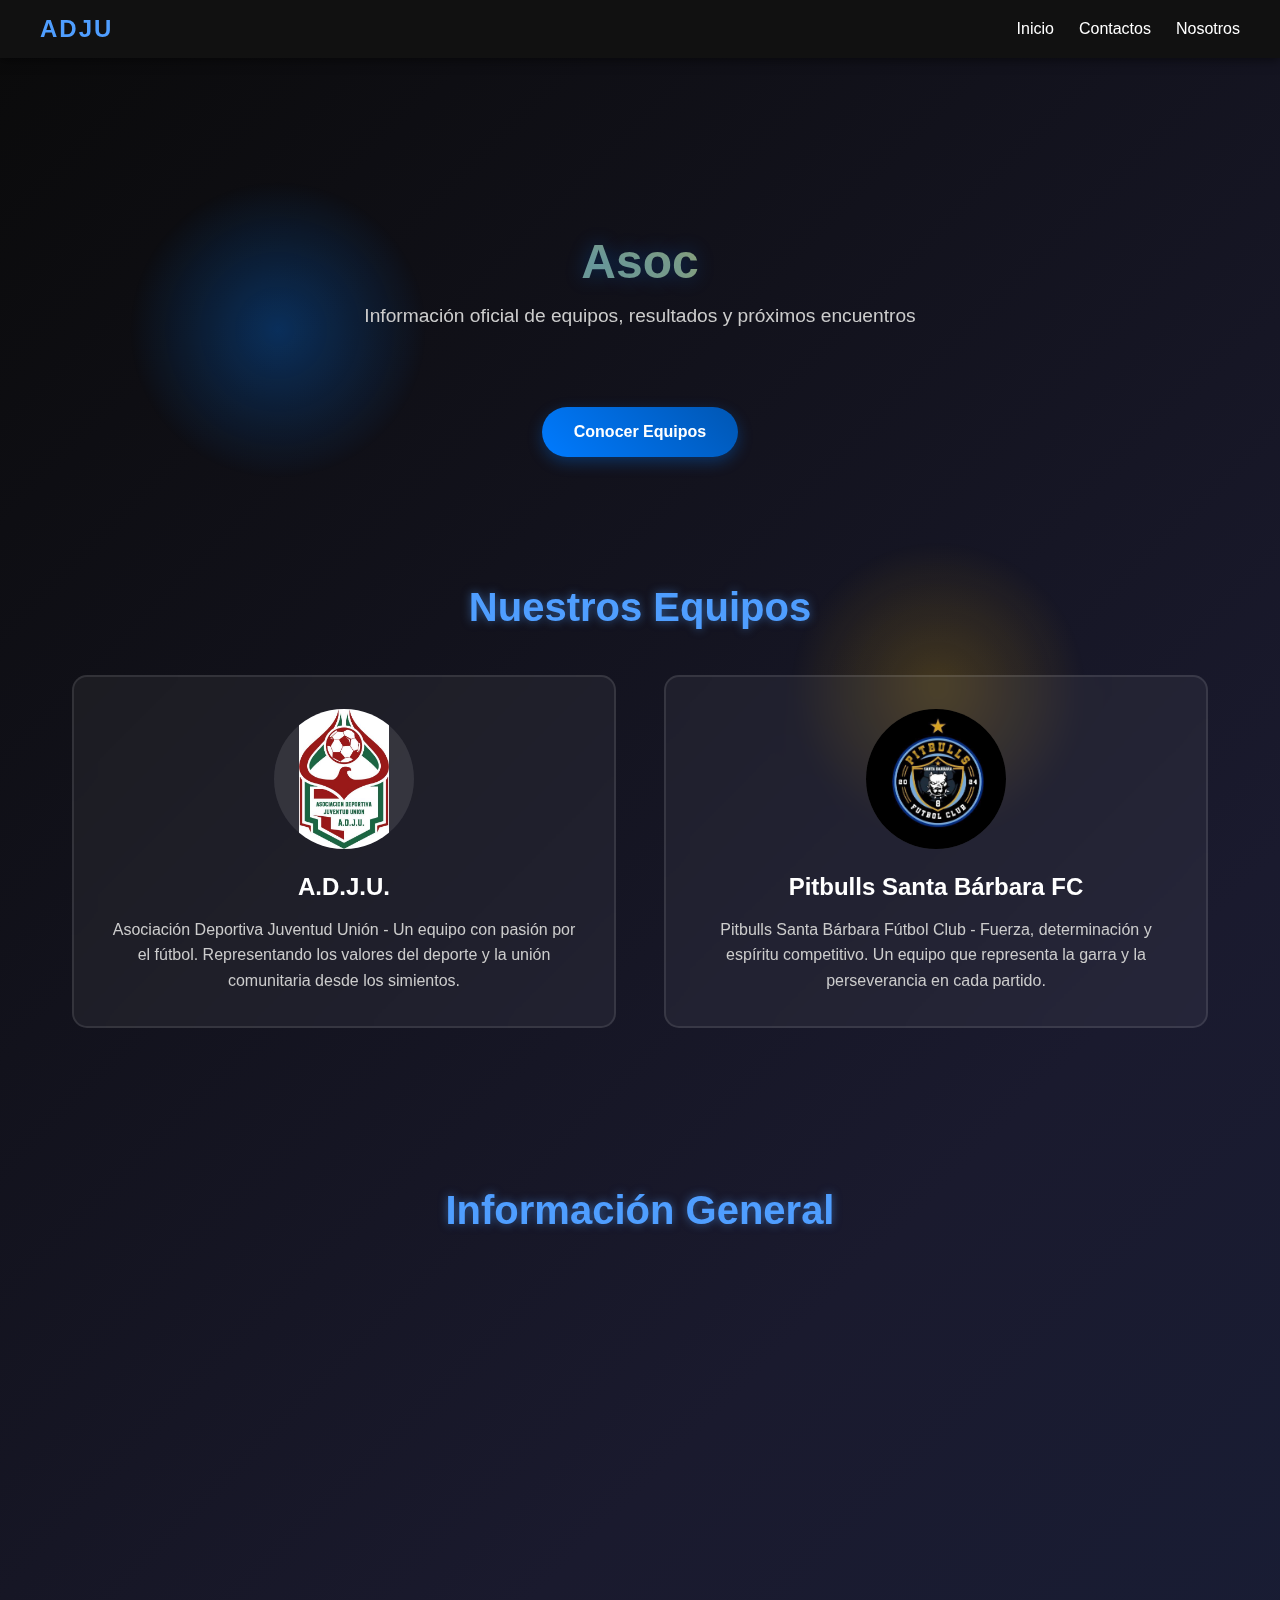
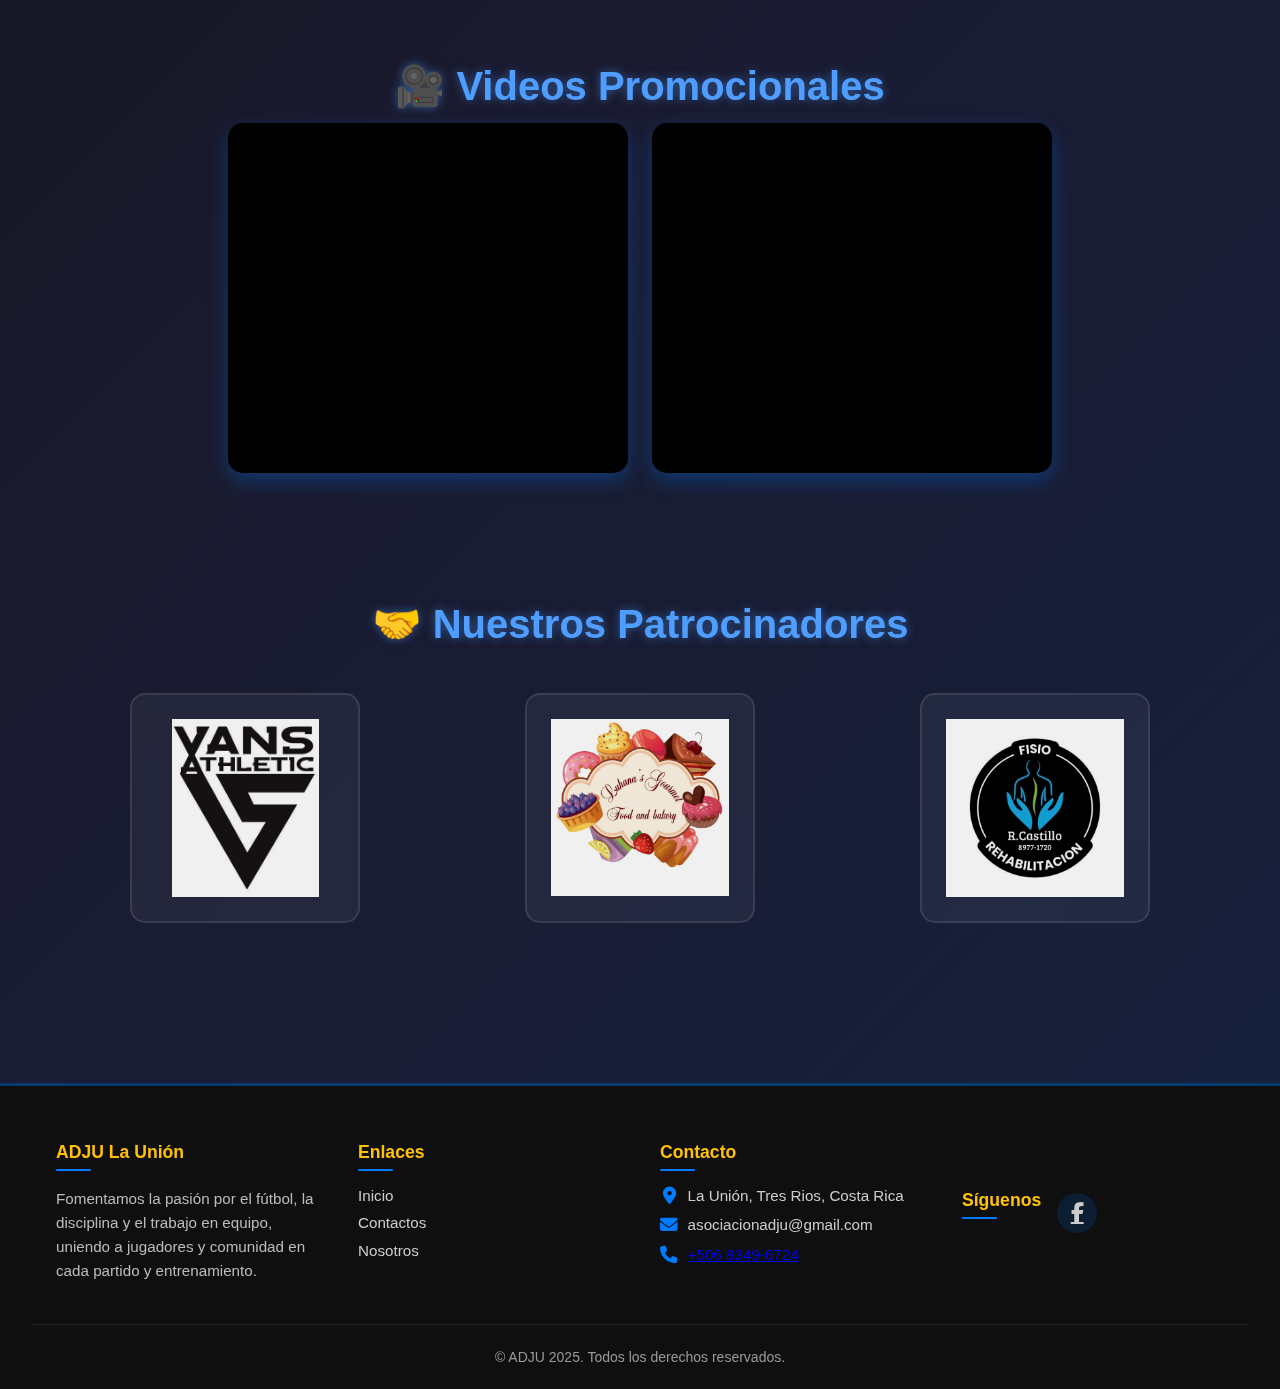
<file: index.html>
<!DOCTYPE html>
<html lang="es">
  <head>
    <meta charset="UTF-8" />
    <meta name="viewport" content="width=device-width, initial-scale=1.0" />
    <title>ADJU La Unión</title>
    <link rel="stylesheet" href="css/Style.css" />
    <link
      rel="stylesheet"
      href="https://cdnjs.cloudflare.com/ajax/libs/font-awesome/6.5.0/css/all.min.css"
    />
  </head>
  <body>
    <!-- Efectos de fondo -->
    <div class="background-effects">
      <div class="light-effect"></div>
      <div class="light-effect"></div>
    </div>

    <!-- Header -->
    <header>
      <nav class="navbar">
        <div class="logo">ADJU</div>

        <!-- Botón hamburguesa (para móvil) -->
        <div class="menu-toggle" id="menu-toggle">
          <span></span>
          <span></span>
          <span></span>
        </div>

        <ul class="nav-links" id="nav-links">
          <li><a href="index.html">Inicio</a></li>
          <!-- Página principal -->
          <li><a href="Contacto.html">Contactos</a></li>
          <li><a href="Nosotros.html">Nosotros</a></li>
        </ul>
      </nav>
    </header>

    <!-- Main Content -->
    <main>
      <!-- Hero Section -->
      <section class="hero-section" id="inicio">
        <h1 class="hero-title">Asociación Deportiva Juventud Unión</h1>
        <p class="hero-subtitle">
          Información oficial de equipos, resultados y próximos encuentros
        </p>
        <a href="#equipos" class="cta-button">Conocer Equipos</a>
      </section>

      <!-- Teams Section -->
      <section class="teams-section" id="equipos">
        <h2 class="section-title">Nuestros Equipos</h2>
        <div class="teams-grid">
          <div class="team-card">
            <div class="team-logo">
              <img src="imagenes/Union.jpg" alt="ADJU" />
            </div>
            <h3 class="team-name">A.D.J.U.</h3>
            <p class="team-description">
              Asociación Deportiva Juventud Unión - Un equipo con pasión por el
              fútbol. Representando los valores del deporte y la unión
              comunitaria desde los simientos.
            </p>
          </div>
          <div class="team-card">
            <div class="team-logo">
              <img src="imagenes/Logo Pitbull.jpg" alt="Pitbulls" />
            </div>
            <h3 class="team-name">Pitbulls Santa Bárbara FC</h3>
            <p class="team-description">
              Pitbulls Santa Bárbara Fútbol Club - Fuerza, determinación y
              espíritu competitivo. Un equipo que representa la garra y la
              perseverancia en cada partido.
            </p>
          </div>
        </div>
      </section>

      <!-- Info Section -->
      <section class="info-section" id="noticias">
        <h2 class="section-title">Información General</h2>
        <div class="info-grid">
          <!-- <div class="info-card">
                    <h3>📅 Próximos Partidos</h3>
                    <p>Mantente al día con el calendario de encuentros. Próximo partido: A.D.J.U. vs Pitbulls Santa Bárbara FC - Domingo 15 de Septiembre, 16:00 hrs.</p>
                </div> -->
          <div class="info-card">
            <section class="torneos">
              <h3>🏆 Torneos de la Temporada</h3>
              <p>
                La
                <strong>Asociación Deportiva Juventud Unión</strong> participará
                en los siguientes torneos:
              </p>

              <ul class="torneos-lista">
                <li>
                  <span class="torneo-nombre">Torneos Internacionales</span>
                </li>
                <li>
                  <span class="torneo-nombre">Liacse</span> - Liga de Segunda
                  División
                </li>
                <li><span class="torneo-nombre">Torneo Interfiliales</span></li>
                <li><span class="torneo-nombre">Linafa</span></li>
              </ul>
            </section>
          </div>
          <div class="info-card">
            <h3>📰 Últimas Noticias</h3>
            <p>
              La <strong>Asociación Deportiva Juventud Unión</strong> ha
              realizado una alianza estratégica con <strong>Pitbulls</strong>,
              marcando un paso importante para fortalecer el desarrollo
              deportivo y las oportunidades dentro del cantón.
            </p>
          </div>
          <div class="info-card">
            <h3>📍 Sedes y Horarios</h3>
            <p>
              Las sedes de los partidos y entrenamientos serán en La Chizeta
              Rojas y San Juan Montufar de Tres Ríos. Los horarios de
              entrenamientos están por definirse.
            </p>
          </div>
        </div>
      </section>

      <!-- Videos Promocionales -->
      <section class="video-section" id="video">
        <h2 class="section-title">🎥 Videos Promocionales</h2>
        <div class="video-grid">
          <div class="video-container">
            <video autoplay loop muted playsinline>
              <source src="imagenes/Video1.mp4" type="video/mp4" />
              Tu navegador no soporta el video.
            </video>
          </div>
          <div class="video-container">
            <video autoplay loop muted playsinline>
              <source src="imagenes/Video2.mp4" type="video/mp4" />
              Tu navegador no soporta el video.
            </video>
          </div>
        </div>
      </section>

      <!-- Sponsors Section -->
      <section class="sponsors-section" id="patrocinadores">
        <h2 class="section-title">🤝 Nuestros Patrocinadores</h2>
        <div class="sponsors-grid">
          <div class="sponsor-card">
            <img src="imagenes/logo.jpg" alt="Patrocinador 1" />
          </div>
          <div class="sponsor-card">
            <img src="imagenes/Luhana_Gourmet.jpg" alt="Patrocinador 2" />
          </div>
          <div class="sponsor-card">
            <img src="imagenes/Fisio.jpg" alt="Patrocinador 2" />
          </div>
        </div>
      </section>
    </main>

    <!-- Footer -->
    <footer class="footer">
      <div class="footer-content">
        <!-- Logo / Nombre -->
        <div class="footer-brand">
          <h3>ADJU La Unión</h3>
          <p>
            Fomentamos la pasión por el fútbol, la disciplina y el trabajo en
            equipo, uniendo a jugadores y comunidad en cada partido y
            entrenamiento.
          </p>
        </div>

        <!-- Links -->
        <div class="footer-links">
          <h4>Enlaces</h4>
          <ul>
            <li><a href="index.html">Inicio</a></li>
            <!-- Página principal -->
            <li><a href="Contacto.html">Contactos</a></li>
            <li><a href="Nosotros.html">Nosotros</a></li>
          </ul>
        </div>

        <!-- Contacto -->
        <div class="footer-contact">
          <h4>Contacto</h4>
          <p>
            <i class="fas fa-map-marker-alt"></i> La Unión, Tres Rios, Costa
            Rica
          </p>
          <p><i class="fas fa-envelope"></i> asociacionadju@gmail.com</p>
          <p>
            <i class="fas fa-phone"></i>
            <a href="https://wa.me/50683496724" target="_blank"
              >+506 8349-6724</a
            >
          </p>
        </div>

        <!-- Redes Sociales -->
        <div class="footer-social">
          <h4>Síguenos</h4>
          <a
            href="https://www.facebook.com/share/19ARJkrUCg/?mibextid=wwXIfr"
            target="_blank"
            ><i class="fab fa-facebook-f"></i
          ></a>
        </div>
      </div>

      <div class="footer-bottom">
        <p>&copy; ADJU 2025. Todos los derechos reservados.</p>
      </div>
    </footer>

    <script>
      // Efectos interactivos
      document.addEventListener("DOMContentLoaded", function () {
        // Smooth scrolling para los enlaces de navegación

        // Efecto parallax suave en el scroll
        window.addEventListener("scroll", function () {
          const scrolled = window.pageYOffset;
          const parallax = document.querySelector(".background-effects");
          const speed = scrolled * 0.5;
          parallax.style.transform = `translateY(${speed}px)`;
        });

        // Animación de entrada para las tarjetas
        const observerOptions = {
          threshold: 0.1,
          rootMargin: "0px 0px -50px 0px",
        };

        const observer = new IntersectionObserver(function (entries) {
          entries.forEach((entry) => {
            if (entry.isIntersecting) {
              entry.target.style.opacity = "1";
              entry.target.style.transform = "translateY(0)";
            }
          });
        }, observerOptions);

        // Aplicar animación a las tarjetas
        const cards = document.querySelectorAll(".team-card, .info-card");
        cards.forEach((card) => {
          card.style.opacity = "0";
          card.style.transform = "translateY(30px)";
          card.style.transition = "opacity 0.6s ease, transform 0.6s ease";
          observer.observe(card);
        });

        // Efecto de typing en el título
        const heroTitle = document.querySelector(".hero-title");
        const originalText = heroTitle.textContent;
        heroTitle.textContent = "";

        let i = 0;
        const typeWriter = function () {
          if (i < originalText.length) {
            heroTitle.textContent += originalText.charAt(i);
            i++;
            setTimeout(typeWriter, 100);
          }
        };

        setTimeout(typeWriter, 500);
      });

      // Función para futuras expansiones
      function loadModule(moduleName) {
        console.log(`Cargando módulo: ${moduleName}`);
        // Aquí se pueden agregar módulos futuros
        // Por ejemplo: calendario interactivo, sistema de comentarios, etc.
      }

      // Sistema básico de notificaciones (preparado para futuras funcionalidades)
      function showNotification(message, type = "info") {
        const notification = document.createElement("div");
        notification.className = `notification ${type}`;
        notification.textContent = message;
        notification.style.cssText = `
                position: fixed;
                top: 100px;
                right: 20px;
                background: rgba(0, 123, 255, 0.9);
                color: white;
                padding: 1rem 2rem;
                border-radius: 5px;
                z-index: 1001;
                animation: slideIn 0.3s ease;
            `;

        document.body.appendChild(notification);

        setTimeout(() => {
          notification.remove();
        }, 3000);
      }

      // Ejemplo de uso del sistema de notificaciones
      setTimeout(() => {
        showNotification("¡Bienvenido a ADJU La Unión!");
      }, 2000);

      // Toggle del menú en móvil
      const menuToggle = document.getElementById("menu-toggle");
      const navLinks = document.getElementById("nav-links");

      menuToggle.addEventListener("click", () => {
        navLinks.classList.toggle("active");
      });

      const slides = document.querySelectorAll(".carousel-slide");
      const dotsContainer = document.getElementById("carousel-dots");

      let currentIndex = 0;

      // Crear los puntos
      slides.forEach((_, i) => {
        const dot = document.createElement("div");
        dot.classList.add("carousel-dot");
        if (i === 0) dot.classList.add("active");
        dot.addEventListener("click", () => {
          currentIndex = i;
          updateCarousel();
        });
        dotsContainer.appendChild(dot);
      });

      const dots = document.querySelectorAll(".carousel-dot");

      function updateCarousel() {
        slides.forEach((slide, i) => {
          slide.classList.toggle("active", i === currentIndex);
          dots[i].classList.toggle("active", i === currentIndex);
        });
      }

      // Cambio automático
      setInterval(() => {
        currentIndex = (currentIndex + 1) % slides.length;
        updateCarousel();
      }, 4000);
    </script>
  </body>
</html>
</file>
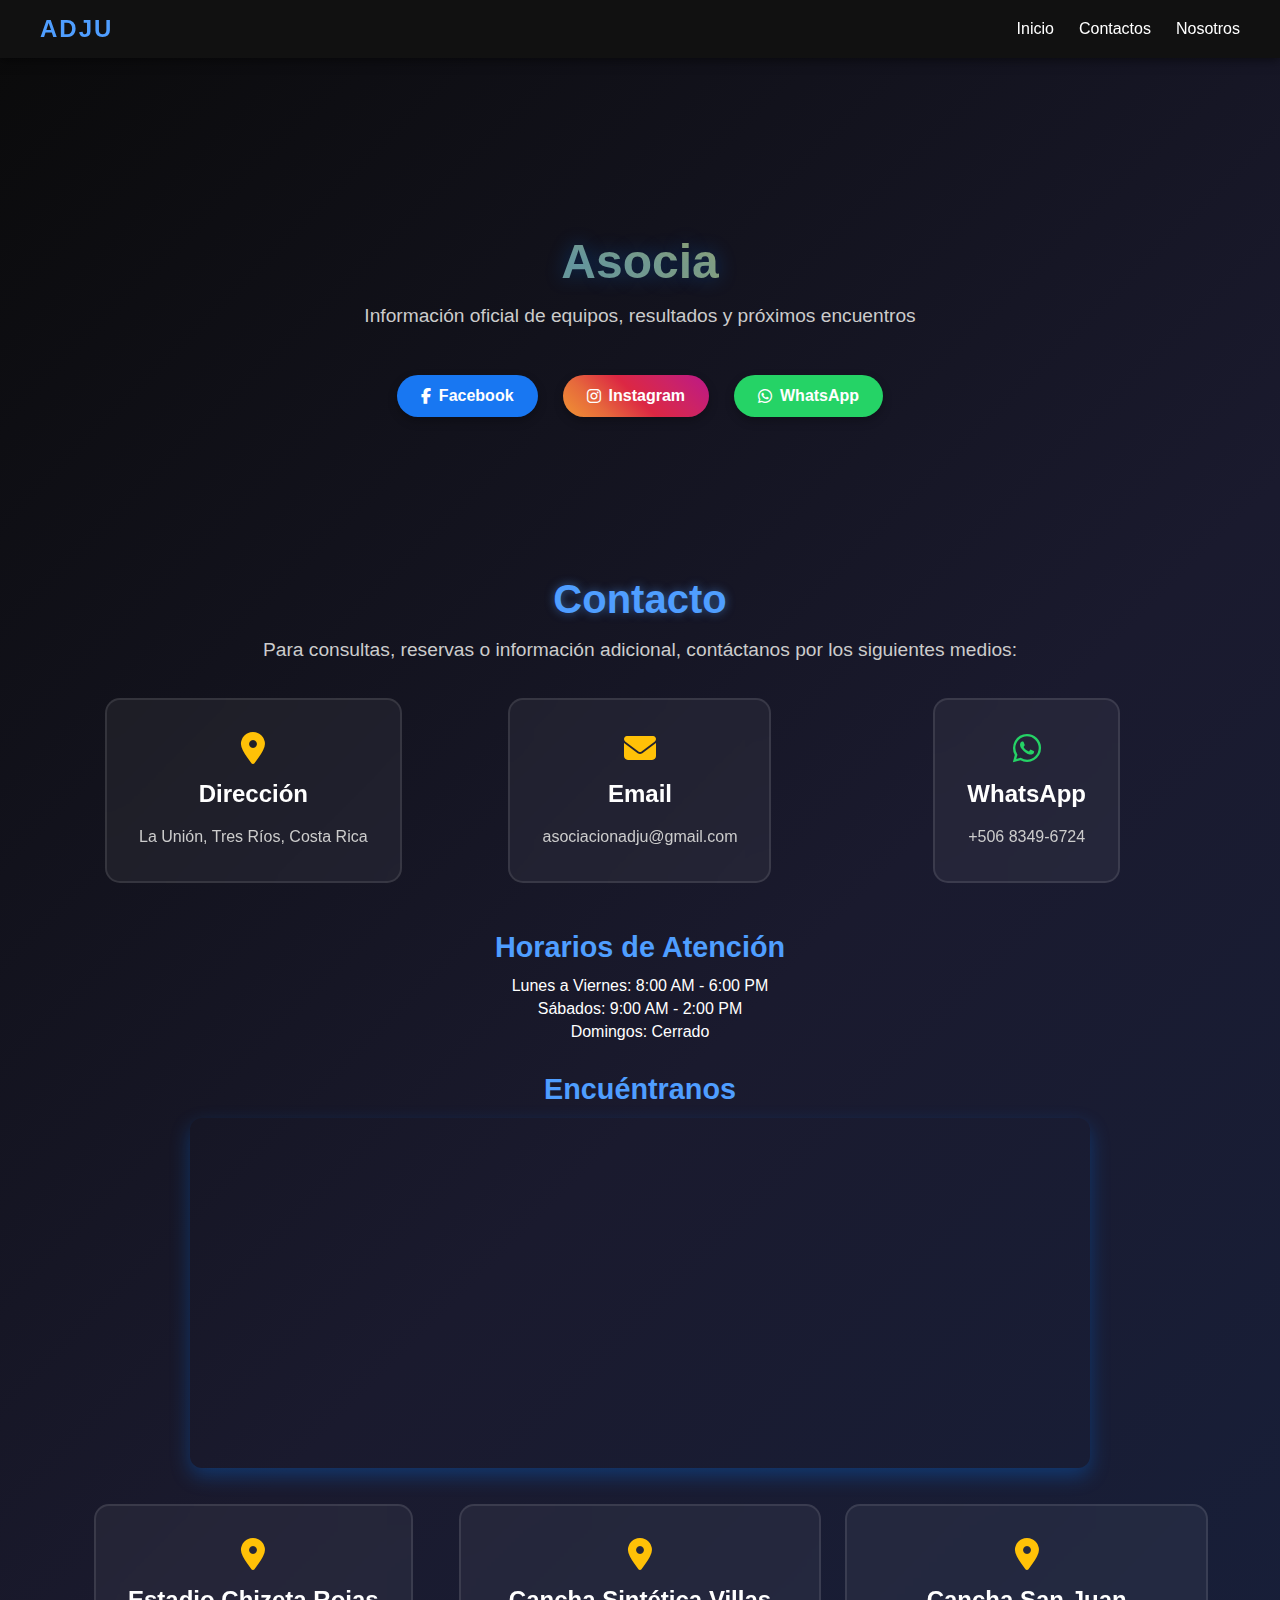
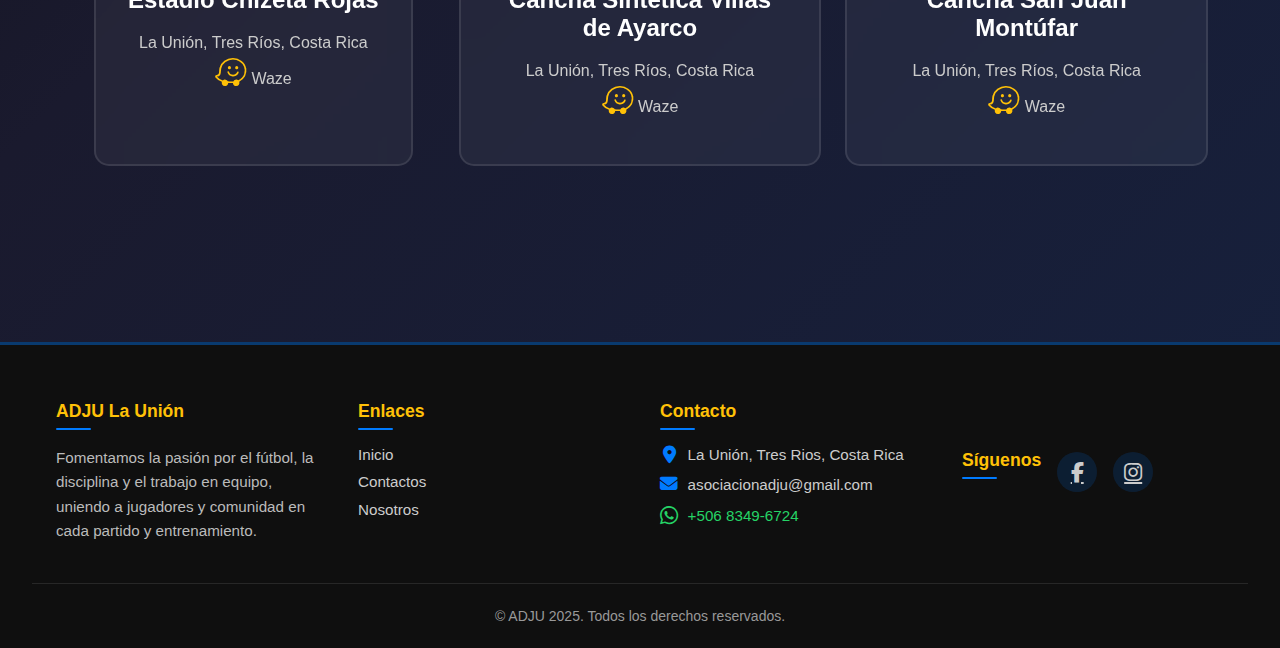
<file: Contacto.html>
<!DOCTYPE html>
<html lang="es">
  <head>
    <meta charset="UTF-8" />
    <meta name="viewport" content="width=device-width, initial-scale=1.0" />
    <title>ADJU La Unión - Contacto</title>
    <link rel="stylesheet" href="css/Style.css" />
    <link
      rel="stylesheet"
      href="https://cdnjs.cloudflare.com/ajax/libs/font-awesome/6.5.0/css/all.min.css"
    />
  </head>
  <body>
    <!-- Header -->
    <header>
      <nav class="navbar">
        <div class="logo">ADJU</div>
        <div class="menu-toggle" id="menu-toggle">
          <span></span><span></span><span></span>
        </div>
        <ul class="nav-links" id="nav-links">
          <li><a href="index.html">Inicio</a></li>
          <!-- Página principal -->
          <li><a href="Contacto.html">Contactos</a></li>
          <li><a href="Nosotros.html">Nosotros</a></li>
        </ul>
      </nav>
    </header>

    <!-- Main Content -->
    <main>
      <!-- Hero Section -->
      <section class="hero-section" id="inicio">
        <h1 class="hero-title">Asociación Deportiva Juventud Unión</h1>
        <p class="hero-subtitle">
          Información oficial de equipos, resultados y próximos encuentros
        </p>
        <div class="social-hero">
          <a
            href="https://www.facebook.com/share/19ARJkrUCg/?mibextid=wwXIfr"
            target="_blank"
            class="facebook"
          >
            <i class="fab fa-facebook-f"></i> Facebook
          </a>
          <a
            href="https://www.instagram.com/adju_oficial/"
            target="_blank"
            class="instagram"
          >
            <i class="fab fa-instagram"></i> Instagram
          </a>

          <a href="https://wa.me/50683496724" target="_blank" class="whatsapp">
            <i class="fab fa-whatsapp"></i> WhatsApp
          </a>
        </div>
      </section>

      <section class="contact-section" id="contacto">
        <div class="container">
          <h1 class="section-title">Contacto</h1>
          <p class="section-subtitle">
            Para consultas, reservas o información adicional, contáctanos por
            los siguientes medios:
          </p>

          <div class="contact-cards">
            <div class="contact-card">
              <i class="fas fa-map-marker-alt fa-2x"></i>
              <h3>Dirección</h3>
              <p>La Unión, Tres Ríos, Costa Rica</p>
            </div>
            <div class="contact-card">
              <i class="fas fa-envelope fa-2x"></i>
              <h3>Email</h3>
              <p>
                <a href="mailto:asociacionadju@gmail.com"
                  >asociacionadju@gmail.com</a
                >
              </p>
            </div>
            <div class="contact-card">
              <i class="fab fa-whatsapp fa-2x" style="color: #25d366"></i>
              <h3>WhatsApp</h3>
              <p>
                <a href="https://wa.me/50683496724" target="_blank"
                  >+506 8349-6724</a
                >
              </p>
            </div>
          </div>

          <!-- Horarios de Atención -->
          <div class="contact-hours">
            <h2>Horarios de Atención</h2>
            <ul>
              <li>Lunes a Viernes: 8:00 AM - 6:00 PM</li>
              <li>Sábados: 9:00 AM - 2:00 PM</li>
              <li>Domingos: Cerrado</li>
            </ul>
          </div>

          <!-- Mapa Interactivo -->
          <div class="contact-map">
            <h2>Encuéntranos</h2>
            <iframe
              src="https://www.google.com/maps/embed?pb=!1m18!1m12!1m3!1d3928.123456789!2d-83.987654321!3d9.912345678!2m3!1f0!2f0!3f0!3m2!1i1024!2i768!4f13.1!3m3!1m2!1s0x0%3A0xabcdef123456789!2sLa%20Uni%C3%B3n%2C%20Tres%20R%C3%ADos!5e0!3m2!1ses!2scr!4v1693839000000!5m2!1ses!2scr"
              width="100%"
              height="300"
              style="border: 0"
              allowfullscreen=""
              loading="lazy"
              referrerpolicy="no-referrer-when-downgrade"
            >
            </iframe>
          </div>
        </div>
        <div class="contact-cards">
          <div class="contact-card">
            <i class="fas fa-map-marker-alt fa-2x"></i>
            <h3>Estadio Chizeta Rojas</h3>
            <p>La Unión, Tres Ríos, Costa Rica</p>
            <a
              href="https://waze.com/ul?q=Estadio+Chizeta+Rojas+La+Unión+Tres+Ríos"
              target="_blank"
              class="waze"
            >
              <i class="fab fa-waze"></i> Waze
            </a>
          </div>

          <div class="contact-card">
            <i class="fas fa-map-marker-alt fa-2x"></i>
            <h3>Cancha Sintética Villas de Ayarco</h3>
            <p>La Unión, Tres Ríos, Costa Rica</p>
            <a
              href="https://waze.com/ul?q=Cancha+Sintética+Villas+de+Ayarco+La+Unión+Tres+Ríos"
              target="_blank"
              class="waze"
            >
              <i class="fab fa-waze"></i> Waze
            </a>
          </div>

          <div class="contact-card">
            <i class="fas fa-map-marker-alt fa-2x"></i>
            <h3>Cancha San Juan Montúfar</h3>
            <p>La Unión, Tres Ríos, Costa Rica</p>
            <a
              href="https://waze.com/ul?q=Cancha+San+Juan+Montúfar+La+Unión+Tres+Ríos"
              target="_blank"
              class="waze"
            >
              <i class="fab fa-waze"></i> Waze
            </a>
          </div>
        </div>
      </section>
    </main>

    <!-- Footer -->
    <footer class="footer">
      <div class="footer-content">
        <!-- Logo / Nombre -->
        <div class="footer-brand">
          <h3>ADJU La Unión</h3>
          <p>
            Fomentamos la pasión por el fútbol, la disciplina y el trabajo en
            equipo, uniendo a jugadores y comunidad en cada partido y
            entrenamiento.
          </p>
        </div>

        <!-- Links -->
        <div class="footer-links">
          <h4>Enlaces</h4>
          <ul>
            <li><a href="index.html">Inicio</a></li>
            <!-- Página principal -->
            <li><a href="Contacto.html">Contactos</a></li>
            <li><a href="Nosotros.html">Nosotros</a></li>
          </ul>
        </div>

        <!-- Contacto -->
        <div class="footer-contact">
          <h4>Contacto</h4>
          <p>
            <i class="fas fa-map-marker-alt"></i> La Unión, Tres Rios, Costa
            Rica
          </p>
          <p><i class="fas fa-envelope"></i> asociacionadju@gmail.com</p>
          <p class="whatsapp-link">
            <i class="fab fa-whatsapp"></i>
            <a href="https://wa.me/50683496724" target="_blank" rel="noopener">
              +506 8349-6724
            </a>
          </p>
        </div>

        <!-- Redes Sociales -->
        <div class="footer-social">
          <h4>Síguenos</h4>
          <a
            href="https://www.facebook.com/share/19ARJkrUCg/?mibextid=wwXIfr"
            target="_blank"
            ><i class="fab fa-facebook-f"></i
          ></a>
          <a href="https://www.instagram.com/adju_oficial/" target="_blank">
            <i class="fab fa-instagram"></i>
          </a>
        </div>
      </div>

      <div class="footer-bottom">
        <p>&copy; ADJU 2025. Todos los derechos reservados.</p>
      </div>
    </footer>

    <script>
      document.addEventListener("DOMContentLoaded", function () {
        // --- MENÚ MÓVIL ---
        const menuToggle = document.getElementById("menu-toggle");
        const navLinks = document.getElementById("nav-links");
        if (menuToggle && navLinks) {
          menuToggle.addEventListener("click", () => {
            navLinks.classList.toggle("active");
          });
        }

        // --- PARALLAX (solo si existe) ---
        const parallax = document.querySelector(".background-effects");
        if (parallax) {
          window.addEventListener("scroll", function () {
            const scrolled = window.pageYOffset;
            const speed = scrolled * 0.5;
            parallax.style.transform = `translateY(${speed}px)`;
          });
        }

        // --- ANIMACIÓN DE TARJETAS (solo si existen) ---
        const cards = document.querySelectorAll(".team-card, .info-card");
        if (cards.length > 0) {
          const observer = new IntersectionObserver(
            (entries) => {
              entries.forEach((entry) => {
                if (entry.isIntersecting) {
                  entry.target.style.opacity = "1";
                  entry.target.style.transform = "translateY(0)";
                }
              });
            },
            { threshold: 0.1 }
          );

          cards.forEach((card) => {
            card.style.opacity = "0";
            card.style.transform = "translateY(30px)";
            card.style.transition = "all 0.6s ease";
            observer.observe(card);
          });
        }

        // --- EFECTO TYPEWRITER (solo si existe) ---
        const heroTitle = document.querySelector(".hero-title");
        if (heroTitle) {
          const text = heroTitle.textContent;
          heroTitle.textContent = "";
          let i = 0;
          const type = () => {
            if (i < text.length) {
              heroTitle.textContent += text.charAt(i);
              i++;
              setTimeout(type, 80);
            }
          };
          setTimeout(type, 300);
        }
      });

      // --- NOTIFICACIÓN DE BIENVENIDA ---
      function showNotification(msg) {
        const notif = document.createElement("div");
        notif.textContent = msg;
        notif.style.cssText = `
    position: fixed; top: 20px; right: 20px; background: #007bff; color: white;
    padding: 1rem 1.5rem; border-radius: 8px; z-index: 10000; font-size: 0.9rem;
    box-shadow: 0 4px 12px rgba(0,0,0,0.2); animation: slideIn 0.4s ease;
  `;
        document.body.appendChild(notif);
        setTimeout(() => notif.remove(), 3000);
      }

      // Animación CSS
      const style = document.createElement("style");
      style.textContent = `
  @keyframes slideIn { from { transform: translateX(100%); opacity: 0; } to { transform: translateX(0); opacity: 1; } }
`;
      document.head.appendChild(style);

      // Mostrar notificación
      setTimeout(() => showNotification("¡Bienvenido a ADJU La Unión!"), 1500);
    </script>
  </body>
</html>
</file>
<file: css/Style.css>
* {
  margin: 0;
  padding: 0;
  box-sizing: border-box;
}

body {
  font-family: "Arial", sans-serif;
  background: linear-gradient(135deg, #0a0a0a 0%, #1a1a2e 50%, #16213e 100%);
  color: #ffffff;
  min-height: 100vh;
  overflow-x: hidden;
}

/* Efectos de iluminación de fondo */
.background-effects {
  position: fixed;
  top: 0;
  left: 0;
  width: 100%;
  height: 100%;
  pointer-events: none;
  z-index: -1;
}

.light-effect {
  position: absolute;
  width: 300px;
  height: 300px;
  border-radius: 50%;
  background: radial-gradient(
    circle,
    rgba(0, 123, 255, 0.3) 0%,
    transparent 70%
  );
  animation: pulse 4s ease-in-out infinite;
}

.light-effect:nth-child(1) {
  top: 20%;
  left: 10%;
  animation-delay: 0s;
}

.light-effect:nth-child(2) {
  top: 60%;
  right: 15%;
  background: radial-gradient(
    circle,
    rgba(255, 193, 7, 0.2) 0%,
    transparent 70%
  );
  animation-delay: 2s;
}

@keyframes pulse {
  0%,
  100% {
    opacity: 0.3;
    transform: scale(1);
  }
  50% {
    opacity: 0.6;
    transform: scale(1.1);
  }
}

/* Header */
header {
  position: sticky;
  top: 0;
  z-index: 1000;
}

.navbar {
  display: flex;
  justify-content: space-between;
  align-items: center;
  background: #111;
  padding: 15px 40px;
  color: #fff;
  box-shadow: 0 2px 10px rgba(0,0,0,0.5);
}

.logo {
  font-size: 1.5rem;
  font-weight: bold;
  letter-spacing: 2px;
  color: #4f9eff; /* Azul moderno */
  cursor: pointer;
  transition: color 0.3s;
}

.logo:hover {
  color: #00d4ff;
}

.nav-links {
  list-style: none;
  display: flex;
  gap: 25px;
}

.nav-links li a {
  text-decoration: none;
  color: #fff;
  font-weight: 500;
  transition: all 0.3s ease;
  position: relative;
}

.nav-links li a::after {
  content: "";
  position: absolute;
  left: 0;
  bottom: -4px;
  width: 0%;
  height: 2px;
  background: #4f9eff;
  transition: width 0.3s;
}

.nav-links li a:hover::after {
  width: 100%;
}

.nav-links li a:hover {
  color: #4f9eff;
}

/* --- Responsive --- */
.menu-toggle {
  display: none;
  flex-direction: column;
  cursor: pointer;
  gap: 5px;
}

.menu-toggle span {
  width: 25px;
  height: 3px;
  background: #fff;
  border-radius: 5px;
  transition: all 0.3s;
}

@media (max-width: 768px) {
  .menu-toggle {
    display: flex;
  }

  .nav-links {
    position: absolute;
    top: 70px;
    right: 0;
    background: #111;
    flex-direction: column;
    width: 200px;
    text-align: center;
    padding: 20px 0;
    gap: 20px;
    display: none;
  }

  .nav-links.active {
    display: flex;
    animation: fadeIn 0.3s ease-in-out;
  }

  @keyframes fadeIn {
    from { opacity: 0; transform: translateY(-10px); }
    to { opacity: 1; transform: translateY(0); }
  }
}

/* Main Content */
main {
  margin-top: 80px;
  padding: 2rem;
}

.hero-section {
  text-align: center;
  padding: 4rem 0;
  max-width: 1200px;
  margin: 0 auto;
}

.hero-title {
  font-size: 3rem;
  margin-bottom: 1rem;
  background: linear-gradient(45deg, #007bff, #ffc107);
  -webkit-background-clip: text;
  -webkit-text-fill-color: transparent;
  background-clip: text;
  text-shadow: 0 0 20px rgba(0, 123, 255, 0.3);
}

.hero-subtitle {
  font-size: 1.2rem;
  margin-bottom: 3rem;
  color: #cccccc;
}

/* Teams Section */
.teams-section {
  max-width: 1200px;
  margin: 0 auto;
  padding: 4rem 0;
}

.section-title {
  text-align: center;
  font-size: 2.5rem;
  margin-bottom: 3rem;
  color: #ffc107;
  text-shadow: 0 0 10px rgba(255, 193, 7, 0.3);
}

.teams-grid {
  display: grid;
  grid-template-columns: repeat(auto-fit, minmax(400px, 1fr));
  gap: 3rem;
  padding: 2rem;
}

.team-card {
  background: rgba(255, 255, 255, 0.05);
  backdrop-filter: blur(10px);
  border-radius: 15px;
  padding: 2rem;
  text-align: center;
  border: 2px solid rgba(255, 255, 255, 0.1);
  transition: all 0.3s ease;
  position: relative;
  overflow: hidden;
}

.team-card::before {
  content: "";
  position: absolute;
  top: -50%;
  left: -50%;
  width: 200%;
  height: 200%;
  background: linear-gradient(
    45deg,
    transparent,
    rgba(0, 123, 255, 0.1),
    transparent
  );
  transform: rotate(45deg);
  transition: all 0.5s ease;
  opacity: 0;
}

.team-card:hover::before {
  opacity: 1;
  animation: shine 1s ease-in-out;
}

.team-card:hover {
  transform: translateY(-10px);
  border-color: rgba(0, 123, 255, 0.5);
  box-shadow: 0 20px 40px rgba(0, 123, 255, 0.2);
}

@keyframes shine {
  0% {
    transform: translateX(-100%) translateY(-100%) rotate(45deg);
  }
  100% {
    transform: translateX(100%) translateY(100%) rotate(45deg);
  }
}

.team-logo {
  width: 120px;
  height: 120px;
  margin: 0 auto 1.5rem;
  background: rgba(255, 255, 255, 0.1);
  border-radius: 50%;
  display: flex;
  align-items: center;
  justify-content: center;
  font-size: 3rem;
  position: relative;
  z-index: 1;
}

.team-name {
  font-size: 1.5rem;
  margin-bottom: 1rem;
  color: #ffffff;
  position: relative;
  z-index: 1;
}

.team-description {
  color: #cccccc;
  line-height: 1.6;
  position: relative;
  z-index: 1;
}

/* Info Cards */
.info-section {
  max-width: 1200px;
  margin: 0 auto;
  padding: 4rem 2rem;
}

.info-grid {
  display: grid;
  grid-template-columns: repeat(auto-fit, minmax(300px, 1fr));
  gap: 2rem;
}

.info-card {
  background: rgba(0, 0, 0, 0.3);
  border-radius: 10px;
  padding: 2rem;
  border-left: 4px solid #007bff;
  transition: all 0.3s ease;
}

.info-card:hover {
  background: rgba(0, 123, 255, 0.1);
  transform: translateX(10px);
}

.info-card h3 {
  color: #ffc107;
  margin-bottom: 1rem;
  font-size: 1.3rem;
}

.info-card p {
  color: #cccccc;
  line-height: 1.6;
}

/* Footer
        footer {
            background: rgba(0, 0, 0, 0.8);
            text-align: center;
            padding: 2rem;
            margin-top: 4rem;
            border-top: 2px solid rgba(0, 123, 255, 0.3);
        } */

/* Responsive */
@media (max-width: 768px) {
  .hero-title {
    font-size: 2rem;
  }

  .teams-grid {
    grid-template-columns: 1fr;
    padding: 1rem;
  }

  .nav-links {
    display: none;
  }
}

/* Botón CTA */
.cta-button {
  display: inline-block;
  background: linear-gradient(45deg, #007bff, #0056b3);
  color: white;
  padding: 1rem 2rem;
  border-radius: 25px;
  text-decoration: none;
  font-weight: bold;
  transition: all 0.3s ease;
  box-shadow: 0 5px 15px rgba(0, 123, 255, 0.3);
  margin-top: 2rem;
}

.cta-button:hover {
  transform: translateY(-3px);
  box-shadow: 0 10px 25px rgba(0, 123, 255, 0.5);
}
/* Video Section */
.video-section {
  max-width: 900px;
  margin: 4rem auto;
  text-align: center;
  padding: 2rem;
}

.video-grid {
  display: flex;
  gap: 1.5rem;
  justify-content: center;
  flex-wrap: wrap;
}

.video-container {
  width: 400px; /* tamaño más pequeño */
  height: 350px; /* simula un reel vertical */
  border-radius: 15px;
  overflow: hidden;
  box-shadow: 0 8px 20px rgba(0, 123, 255, 0.3);
  background: rgba(255, 255, 255, 0.05);
}

.video-container video {
  width: 100%;
  height: 100%;
  object-fit: cover;
}
/* Sponsors Section */
.sponsors-section {
  max-width: 1200px;
  margin: 4rem auto;
  text-align: center;
  padding: 2rem;
}

.sponsors-grid {
  display: grid;
  grid-template-columns: repeat(auto-fit, minmax(220px, 1fr)); /* más ancho */
  gap: 3rem; /* más espacio */
  justify-items: center;
  align-items: center;
  padding: 2rem 0;
}

.sponsor-card {
  background: rgba(255, 255, 255, 0.05);
  backdrop-filter: blur(8px); 
  border-radius: 15px;
  padding: 1.5rem;
  transition: transform 0.3s ease, box-shadow 0.3s ease;
  border: 2px solid rgba(255, 255, 255, 0.1);

  /* 🔥 Aquí es donde amplía la tarjeta (antes 180px) */
  width: 230px;
  height: 230px;

  display: flex;
  align-items: center;
  justify-content: center;
  overflow: hidden;
}

.sponsor-card img {
  max-width: 100%;
  max-height: 100%;
  object-fit: contain;
  display: block;
  filter: brightness(0.9) contrast(1.1);
  transition: transform 0.3s ease;
}

.sponsor-card:hover img {
  transform: scale(1.1);
}

.sponsor-card:hover {
  transform: translateY(-8px);
  box-shadow: 0 12px 25px rgba(0, 123, 255, 0.3);
  border-color: rgba(0, 123, 255, 0.5);
}

.team-logo {
  width: 140px; /* antes 120px → un poco más grande */
  height: 140px;
  margin: 0 auto 1.5rem;
  background: rgba(255, 255, 255, 0.1);
  border-radius: 50%;
  display: flex;
  align-items: center;
  justify-content: center;
  overflow: hidden; /* 🔹 evita que la imagen sobresalga */
}

.team-logo img {
  width: 100%;
  height: 100%;
  object-fit: contain; /* 🔹 ajusta la imagen sin recortarla */
}

/* Footer - Versión Profesional y Limpia */
.footer {
  background: #0f0f0f;
  padding: 3.5rem 2rem 1.5rem;
  color: #e0e0e0;
  border-top: 3px solid rgba(0, 123, 255, 0.4);
  font-family: 'Segoe UI', Tahoma, Geneva, Verdana, sans-serif;
}

.footer-content {
  display: grid;
  grid-template-columns: repeat(auto-fit, minmax(220px, 1fr));
  gap: 2.5rem;
  max-width: 1200px;
  margin: 0 auto;
  padding: 0 1rem;
}

/* Títulos */
.footer h3,
.footer h4 {
  color: #ffc107;
  font-weight: 600;
  margin-bottom: 1rem;
  font-size: 1.1rem;
  position: relative;
  padding-bottom: 0.5rem;
}

.footer h3::after,
.footer h4::after {
  content: '';
  position: absolute;
  left: 0;
  bottom: 0;
  width: 35px;
  height: 2px;
  background: #007bff;
  border-radius: 1px;
}

/* Brand / Descripción */
.footer-brand p {
  font-size: 0.95rem;
  line-height: 1.6;
  color: #bbbbbb;
  max-width: 280px;
}

/* Enlaces */
.footer-links ul {
  list-style: none;
  padding: 0;
  margin: 0;
}

.footer-links ul li {
  margin-bottom: 0.6rem;
}

.footer-links a {
  color: #cccccc;
  text-decoration: none;
  font-size: 0.95rem;
  transition: all 0.3s ease;
  position: relative;
  display: inline-block;
}

.footer-links a::before {
  content: '→';
  position: absolute;
  left: -1.2rem;
  opacity: 0;
  color: #007bff;
  font-weight: bold;
  transition: all 0.3s ease;
}

.footer-links a:hover {
  color: #007bff;
  transform: translateX(8px);
}

.footer-links a:hover::before {
  opacity: 1;
  left: -1rem;
}

/* Contacto */
.footer-contact p {
  margin: 0.75rem 0;
  font-size: 0.95rem;
  display: flex;
  align-items: center;
  gap: 0.6rem;
  color: #cccccc;
}

.footer-contact i {
  color: #007bff;
  font-size: 1.1rem;
  width: 18px;
  text-align: center;
}

/* WhatsApp - ESPECIAL */
.whatsapp-link {
  margin: 0.75rem 0;
  display: flex;
  align-items: center;
  gap: 0.6rem;
}

.whatsapp-link i {
  color: #25d366;
  font-size: 1.3rem;
}

.whatsapp-link a {
  color: #25d366 !important;
  font-weight: 500;
  text-decoration: none !important;
  font-size: 0.95rem;
  transition: all 0.3s ease;
  position: relative;
}

.whatsapp-link a:hover {
  color: #128c7e !important;
  transform: translateX(2px);
}

.whatsapp-link a::after {
  content: '';
  position: absolute;
  bottom: -2px;
  left: 0;
  width: 0;
  height: 1.5px;
  background: #25d366;
  transition: width 0.3s ease;
}

.whatsapp-link a:hover::after {
  width: 100%;
}

/* Redes Sociales */
.footer-social {
  display: flex;
  align-items: center;
  gap: 1rem;
}

.footer-social a {
  display: flex;
  align-items: center;
  justify-content: center;
  width: 40px;
  height: 40px;
  background: rgba(0, 123, 255, 0.15);
  color: #cccccc;
  font-size: 1.3rem;
  border-radius: 50%;
  transition: all 0.4s ease;
  position: relative;
  overflow: hidden;
}

.footer-social a::before {
  content: '';
  position: absolute;
  top: 50%;
  left: 50%;
  width: 0;
  height: 0;
  background: #007bff;
  border-radius: 50%;
  transform: translate(-50%, -50%);
  transition: all 0.4s ease;
  z-index: 0;
}

.footer-social a:hover::before {
  width: 100%;
  height: 100%;
}

.footer-social a i {
  position: relative;
  z-index: 1;
  transition: color 0.3s ease;
}

.footer-social a:hover {
  color: white;
  transform: translateY(-3px);
  box-shadow: 0 6px 15px rgba(0, 123, 255, 0.3);
}

/* Footer Bottom */
.footer-bottom {
  text-align: center;
  margin-top: 2.5rem;
  padding-top: 1.5rem;
  border-top: 1px solid rgba(255, 255, 255, 0.1);
  font-size: 0.875rem;
  color: #999999;
}

/* Responsive */
@media (max-width: 640px) {
  .footer {
    padding: 3rem 1.5rem 1.5rem;
  }
  
  .footer-content {
    grid-template-columns: 1fr;
    gap: 2rem;
    text-align: center;
  }

  .footer-brand p {
    max-width: none;
  }

  .footer-links a::before,
  .footer-links a:hover {
    transform: none;
  }

  .footer-links a:hover::before {
    opacity: 1;
    left: 0;
  }

  .footer-social {
    justify-content: center;
  }
}


/* --- Sobre Nosotros --- */
/* Ajustar sección Sobre Nosotros para reducir espacio */
.about-section {
  max-width: 1200px;
  margin: 2rem auto; /* antes 4rem */
  padding: 1rem 2rem; /* antes 2rem */
  text-align: center;
}

/* Reducir margen del logo */
.about-logo {
  width: 180px;
  height: 180px;
  margin: 0 auto 1.5rem; /* antes 2rem */
  border-radius: 50%;
  overflow: hidden;
  border: 5px solid #4f9eff;
  display: flex;
  align-items: center;
  justify-content: center;
  box-shadow: 0 0 20px rgba(79, 158, 255, 0.4);
}

/* Reducir espacio debajo del título */
.section-title {
  font-size: 2.5rem;
  margin-bottom: 0.8rem; /* antes 1rem */
  color: #4f9eff;
  text-shadow: 0 0 10px rgba(79, 158, 255, 0.5);
}

/* Reducir espacio debajo del subtítulo */
.section-subtitle {
  font-size: 1.2rem;
  color: #ccc;
  margin-bottom: 2rem; /* antes 3rem */
  line-height: 1.6;
}

/* Reducir espacio entre las tarjetas */
.about-cards {
  display: grid;
  grid-template-columns: repeat(auto-fit, minmax(250px, 1fr));
  gap: 1.5rem; /* antes 2rem */
  justify-items: center;
}


.about-card {
  background: rgba(255, 255, 255, 0.05);
  backdrop-filter: blur(10px);
  border-radius: 15px;
  padding: 2rem;
  text-align: center;
  border: 2px solid rgba(255, 255, 255, 0.1);
  transition: all 0.3s ease;
  position: relative;
  overflow: hidden;
}

.about-card:hover {
  transform: translateY(-10px);
  border-color: #4f9eff;
  box-shadow: 0 20px 40px rgba(79, 158, 255, 0.2);
}

.about-card i {
  color: #ffc107;
  margin-bottom: 1rem;
  transition: color 0.3s ease;
}

.about-card:hover i {
  color: #00d4ff;
}

.about-card h3 {
  font-size: 1.5rem;
  margin-bottom: 1rem;
  color: #fff;
}

.about-card p {
  color: #ccc;
  line-height: 1.6;
}

/* --- Responsive --- */
@media (max-width: 768px) {
  .section-title {
    font-size: 2rem;
  }

  .section-subtitle {
    font-size: 1rem;
  }

  .about-cards {
    grid-template-columns: 1fr;
    gap: 1.5rem;
  }
}
/* Logo circular */
.about-logo {
  width: 180px;
  height: 180px;
  margin: 0 auto 2rem;
  border-radius: 50%;
  overflow: hidden;
  border: 5px solid #4f9eff;
  display: flex;
  align-items: center;
  justify-content: center;
  box-shadow: 0 0 20px rgba(79, 158, 255, 0.4);
}

.about-logo img {
  width: 100%;
  height: 100%;
  object-fit: contain;
}

/* Galería de Fotos y Videos */
.gallery-section {
  margin-top: 4rem;
  text-align: center;
}

.gallery-section .section-title {
  color: #ffc107;
  text-shadow: 0 0 10px rgba(255, 193, 7, 0.3);
}

.gallery-grid {
  display: grid;
  grid-template-columns: repeat(auto-fit, minmax(250px, 1fr));
  gap: 1.5rem;
  margin-top: 2rem;
  justify-items: center;
}

.gallery-item {
  width: 100%;
  max-width: 300px;
  border-radius: 15px;
  overflow: hidden;
  box-shadow: 0 8px 20px rgba(0, 123, 255, 0.3);
  transition: transform 0.3s, box-shadow 0.3s;
}

.gallery-item:hover {
  transform: translateY(-5px);
  box-shadow: 0 12px 25px rgba(0, 123, 255, 0.5);
}

.gallery-item img,
.gallery-item video {
  width: 100%;
  height: 200px;
  object-fit: cover;
  display: block;
  border-radius: 15px;
}
/* ===== Contact Section ===== */
.contact-section {
  max-width: 1200px;
  margin: 4rem auto;
  padding: 2rem;
  text-align: center;
}

.contact-section .section-title {
  font-size: 2.5rem;
  margin-bottom: 0.8rem;
  color: #4f9eff;
  text-shadow: 0 0 10px rgba(79, 158, 255, 0.5);
}

.contact-section .section-subtitle {
  font-size: 1.2rem;
  color: #ccc;
  margin-bottom: 2rem;
  line-height: 1.6;
}

/* Contact Cards */
.contact-cards {
  display: grid;
  grid-template-columns: repeat(auto-fit, minmax(250px, 1fr));
  gap: 1.5rem;
  justify-items: center;
  margin-bottom: 3rem;
}

.contact-card {
  background: rgba(255, 255, 255, 0.05);
  backdrop-filter: blur(10px);
  border-radius: 15px;
  padding: 2rem;
  text-align: center;
  border: 2px solid rgba(255, 255, 255, 0.1);
  transition: all 0.3s ease;
  position: relative;
  overflow: hidden;
}

.contact-card:hover {
  transform: translateY(-10px);
  border-color: #4f9eff;
  box-shadow: 0 20px 40px rgba(79, 158, 255, 0.2);
}

.contact-card i {
  font-size: 2rem;
  color: #ffc107;
  margin-bottom: 1rem;
  transition: color 0.3s ease;
}

.contact-card:hover i {
  color: #00d4ff;
}

.contact-card h3 {
  font-size: 1.5rem;
  margin-bottom: 1rem;
  color: #fff;
}

.contact-card p {
  color: #ccc;
  line-height: 1.6;
}

.contact-card a {
  color: #4f9eff;
  text-decoration: none;
  transition: color 0.3s ease;
}

.contact-card a:hover {
  color: #00d4ff;
}

/* Contact Form */
.contact-form {
  max-width: 600px;
  margin: 0 auto;
  display: flex;
  flex-direction: column;
  gap: 1.5rem;
}

.contact-form input,
.contact-form textarea {
  padding: 1rem;
  border-radius: 10px;
  border: 2px solid rgba(255, 255, 255, 0.2);
  background: rgba(255, 255, 255, 0.05);
  color: #fff;
  outline: none;
  transition: all 0.3s ease;
}

.contact-form input:focus,
.contact-form textarea:focus {
  border-color: #4f9eff;
  box-shadow: 0 0 10px rgba(79, 158, 255, 0.5);
}

.contact-form button {
  padding: 1rem;
  border-radius: 25px;
  border: none;
  background: linear-gradient(45deg, #007bff, #0056b3);
  color: #fff;
  font-weight: bold;
  cursor: pointer;
  transition: all 0.3s ease;
  box-shadow: 0 5px 15px rgba(0, 123, 255, 0.3);
}

.contact-form button:hover {
  transform: translateY(-3px);
  box-shadow: 0 10px 25px rgba(0, 123, 255, 0.5);
}

/* Responsive */
@media (max-width: 768px) {
  .contact-cards {
    grid-template-columns: 1fr;
  }

  .contact-form {
    width: 100%;
  }
}

/* ===== Contact Section Unificada ===== */
.contact-section {
  max-width: 1200px;
  margin: 4rem auto;
  padding: 2rem;
  text-align: center;
  color: #ffffff;
}

.contact-section .section-title {
  font-size: 2.5rem;
  margin-bottom: 0.8rem;
  color: #4f9eff;
  text-shadow: 0 0 10px rgba(79, 158, 255, 0.5);
}

.contact-section .section-subtitle {
  font-size: 1.2rem;
  color: #ccc;
  margin-bottom: 2rem;
  line-height: 1.6;
}

/* --- Contact Cards --- */
.contact-cards {
  display: grid;
  grid-template-columns: repeat(auto-fit, minmax(250px, 1fr));
  gap: 1.5rem;
  justify-items: center;
  margin-bottom: 3rem;
}

.contact-card {
  background: rgba(255, 255, 255, 0.05);
  backdrop-filter: blur(10px);
  border-radius: 15px;
  padding: 2rem;
  text-align: center;
  border: 2px solid rgba(255, 255, 255, 0.1);
  transition: all 0.3s ease;
  position: relative;
  overflow: hidden;
}

.contact-card:hover {
  transform: translateY(-10px);
  border-color: #4f9eff;
  box-shadow: 0 20px 40px rgba(79, 158, 255, 0.2);
}

.contact-card i {
  font-size: 2rem;
  color: #ffc107;
  margin-bottom: 1rem;
  transition: transform 0.3s, color 0.3s;
}

.contact-card:hover i {
  color: #00d4ff;
  transform: scale(1.3);
}

.contact-card h3 {
  font-size: 1.5rem;
  margin-bottom: 1rem;
  color: #fff;
}

.contact-card p,
.contact-card a {
  color: #ccc;
  font-size: 1rem;
  text-decoration: none;
  transition: color 0.3s ease;
}

.contact-card a:hover {
  color: #00d4ff;
}

/* --- Contact Form --- */
.contact-form {
  max-width: 600px;
  margin: 0 auto;
  display: flex;
  flex-direction: column;
  gap: 1.5rem;
}

.contact-form input,
.contact-form textarea {
  padding: 1rem;
  border-radius: 10px;
  border: 2px solid rgba(255, 255, 255, 0.2);
  background: rgba(255, 255, 255, 0.05);
  color: #fff;
  outline: none;
  transition: all 0.3s ease;
}

.contact-form input:focus,
.contact-form textarea:focus {
  border-color: #4f9eff;
  box-shadow: 0 0 10px rgba(79, 158, 255, 0.5);
}

.contact-form button {
  padding: 1rem;
  border-radius: 25px;
  border: none;
  background: linear-gradient(45deg, #007bff, #0056b3);
  color: #fff;
  font-weight: bold;
  cursor: pointer;
  transition: all 0.3s ease;
  box-shadow: 0 5px 15px rgba(0, 123, 255, 0.3);
}

.contact-form button:hover {
  transform: translateY(-3px);
  box-shadow: 0 10px 25px rgba(0, 123, 255, 0.5);
}

/* --- Hours & Map --- */
.contact-hours,
.contact-map,
.contact-social,
.contact-faq {
  margin: 2rem 0;
  text-align: center;
}

.contact-hours h2,
.contact-map h2,
.contact-social h2,
.contact-faq h2 {
  font-size: 1.8rem;
  color: #4f9eff;
  margin-bottom: 0.8rem;
}

.contact-hours ul,
.contact-faq ul {
  list-style: none;
  padding: 0;
}

.contact-hours li,
.contact-faq li {
  font-size: 1rem;
  margin-bottom: 0.3rem;
}

.contact-map iframe {
  width: 100%;
  max-width: 900px;
  height: 350px;
  border: none;
  border-radius: 12px;
  box-shadow: 0 8px 20px rgba(0, 123, 255, 0.3);
}

/* --- Social Icons --- */
.contact-social a i {
  font-size: 2.2rem;
  margin: 0 0.5rem;
  color: #4267B2;
  transition: transform 0.3s, color 0.3s;
}

.contact-social a i:hover {
  transform: scale(1.3);
  color: #00d4ff;
}

/* --- FAQ --- */
.contact-faq h4 {
  font-size: 1.2rem;
  color: #fff;
}

.contact-faq p {
  color: #ccc;
  font-size: 1rem;
  margin-bottom: 1rem;
}

/* --- Responsive --- */
@media (max-width: 768px) {
  .contact-cards {
    grid-template-columns: 1fr;
  }

  .contact-form {
    width: 100%;
  }
}
/* === BOTONES DE REDES EN EL HERO === */
.social-hero {
  display: flex;
  justify-content: center;
  gap: 25px;
  margin-top: 30px;
  animation: fadeIn 1.5s ease;
}

/* Estilo general */
.social-hero a {
  text-decoration: none;
  font-weight: 600;
  font-size: 1rem;
  padding: 12px 24px;
  border-radius: 30px;
  display: flex;
  align-items: center;
  gap: 8px;
  color: #fff;
  transition: all 0.3s ease;
  box-shadow: 0 4px 10px rgba(0, 0, 0, 0.25);
}

/* Colores específicos */
.social-hero .facebook {
  background-color: #1877f2;
}
.social-hero .instagram {
  background: linear-gradient(45deg, #f09433, #e6683c, #dc2743, #cc2366, #bc1888);
}
.social-hero .whatsapp {
  background-color: #25d366;
}

/* Efectos hover */
.social-hero a:hover {
  transform: scale(1.1);
  box-shadow: 0 6px 15px rgba(0, 0, 0, 0.3);
}

/* Animación de entrada */
@keyframes fadeIn {
  from {
    opacity: 0;
    transform: translateY(20px);
  }
  to {
    opacity: 1;
    transform: translateY(0);
  }
}

/* Adaptación a pantallas pequeñas */
@media (max-width: 768px) {
  .social-hero {
    flex-direction: column;
    gap: 15px;
    align-items: center; /* Centra las redes horizontalmente */
    justify-content: center; /* Opcional, si quieres centrar verticalmente también */
  }
  .social-hero a {
    width: 80%;
    display: flex;         /* Asegura que justify-content funcione dentro del link */
    justify-content: center; /* Centra el contenido dentro del link */
  }
}


/* Sección de Matricula acorde a la página */
.Matricula-section {
  padding: 60px 20px;
  text-align: center;
  border-radius: 15px;
  margin: 40px auto;
  max-width: 900px;
}

.Matricula-section .section-title {
  font-size: 2.5rem;
  color: #33ccff; /* azul brillante para resaltar */
  margin-bottom: 30px;
  font-family: 'Arial Black', sans-serif;
  text-shadow: 1px 1px 5px rgba(0,0,0,0.5);
}

.Matricula {
  display: flex;
  justify-content: center;
}

.Matricula-card {
  background: linear-gradient(180deg, #1e1c3b, #282546); /* suave degradado oscuro */
  border-radius: 15px;
  overflow: hidden;
  box-shadow: 0 8px 25px rgba(0,0,0,0.6);
  transition: transform 0.3s ease, box-shadow 0.3s ease;
  padding: 15px;
}

.Matricula-card img {
  width: 100%;
  max-width: 400px;
  display: block;
  border-radius: 10px;
  transition: transform 0.3s ease;
}

.Matricula-card:hover {
  transform: translateY(-5px);
  box-shadow: 0 15px 35px rgba(0,0,0,0.7);
}

.Matricula-card:hover img {
  transform: scale(1.03);
}

/*  Sección con video centrado */
.video-single-section {
  width: 100%;
  padding: 60px 0;
  text-align: center;
  
}

/* Título */
.video-single-section .section-title {
  font-size: 2rem;
  color: #fff;
  margin-bottom: 30px;
}

/* Contenedor del video */
.video-wrapper {
  display: flex;
  justify-content: center;
  align-items: center;
  width: 100%;
}

/* 🔥 Video mejorado para grabaciones de celular */
.video-wrapper video {
  width: 40%;              /* Reduce el tamaño en pantallas grandes */
  max-width: 550px;        /* Evita que crezca demasiado */
  max-height: 650px;       /* Mantiene un alto controlado */
  aspect-ratio: 9/16;      /* Mantiene formato vertical sin deformarse */
  object-fit: cover;       /* Rellena sin distorsión */
  border-radius: 15px;
  outline: none;
  box-shadow: 0 0 30px rgba(255, 255, 255, 0.15);
}

/*Versión para celular */
@media(max-width: 768px) {
  .video-wrapper video {
    width: 85%;
    max-width: none;
    max-height: 500px;
  }
}

/* 📱 Pantallas muy pequeñas */
@media(max-width: 480px) {
  .video-wrapper video {
    width: 95%;
    max-height: 420px;
  }
}
</file>
